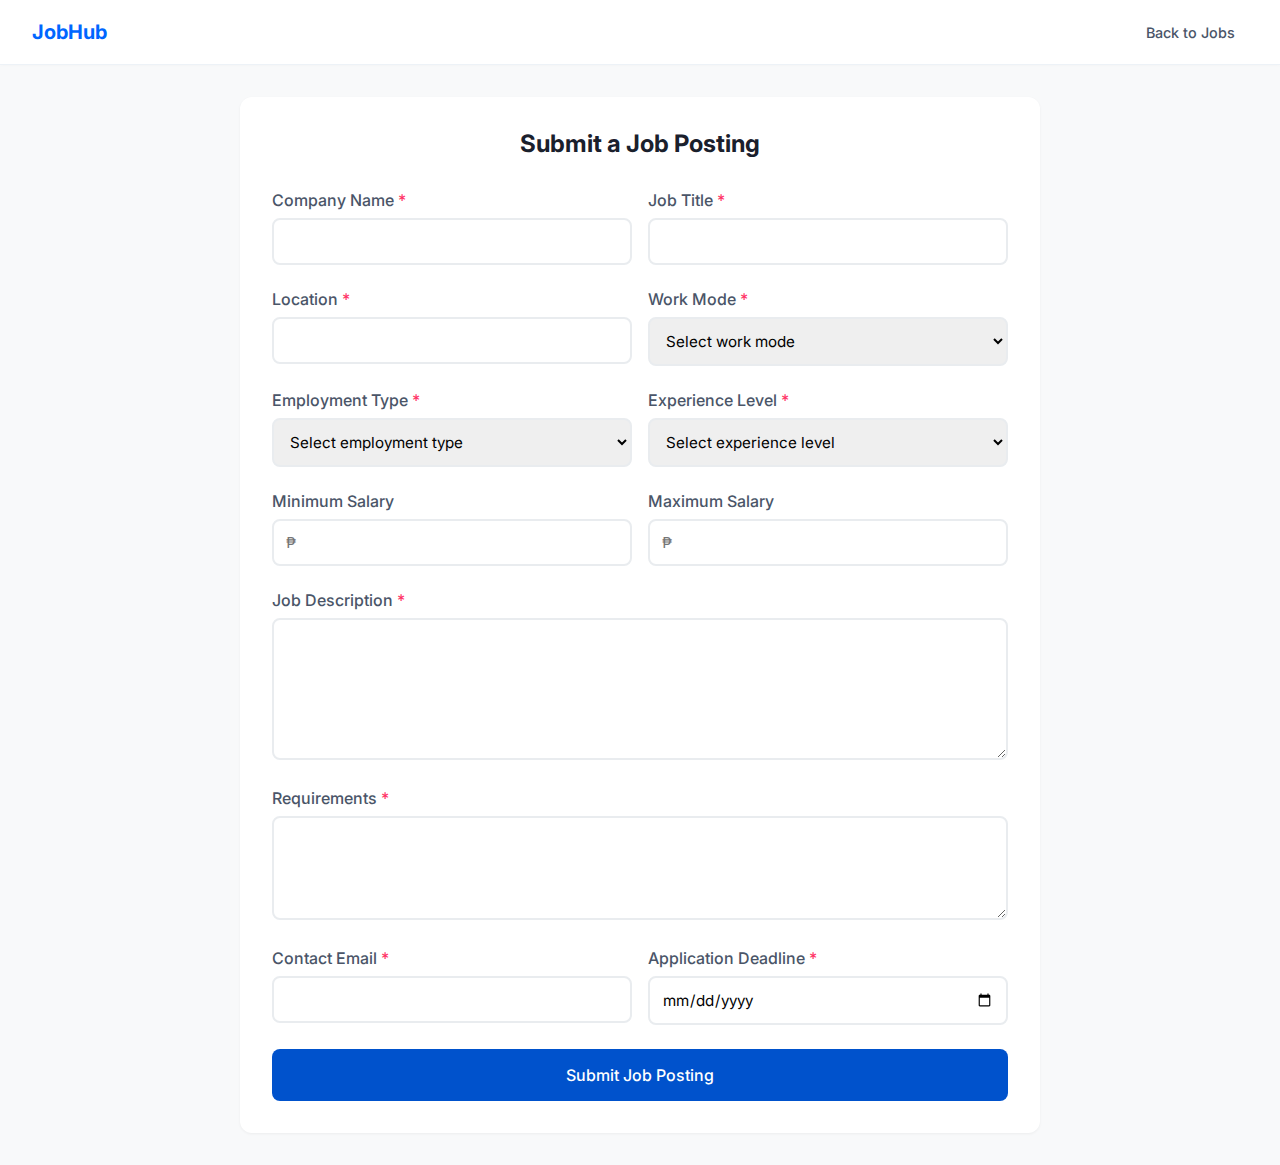
<file: speaker-submission.html>
<!DOCTYPE html>
<html lang="en">
<head>
    <meta charset="UTF-8">
    <meta name="viewport" content="width=device-width, initial-scale=1.0">
    <title>Submit Job - JobHub</title>
    <link rel="stylesheet" href="styles.css">
    <link href="https://fonts.googleapis.com/css2?family=Inter:wght@400;500;600;700&display=swap" rel="stylesheet">
    <style>
        .submission-container {
            max-width: 800px;
            margin: 2rem auto;
            padding: 2rem;
            background: white;
            border-radius: 12px;
            box-shadow: 0 1px 3px rgba(0,0,0,0.05);
        }

        .form-title {
            color: #1a202c;
            margin-bottom: 2rem;
            text-align: center;
        }

        .form-group {
            margin-bottom: 1.5rem;
        }

        .form-group label {
            display: block;
            margin-bottom: 0.5rem;
            color: #4a5568;
            font-weight: 500;
        }

        .form-group input,
        .form-group textarea,
        .form-group select {
            width: 100%;
            padding: 0.75rem;
            border: 2px solid #e9ecef;
            border-radius: 8px;
            font-size: 0.95rem;
            transition: all 0.2s ease;
        }

        .form-group input:focus,
        .form-group textarea:focus,
        .form-group select:focus {
            border-color: #0052cc;
            box-shadow: 0 0 0 4px rgba(0,82,204,0.1);
            outline: none;
        }

        .form-row {
            display: grid;
            grid-template-columns: 1fr 1fr;
            gap: 1rem;
        }

        .submit-btn {
            background: #0052cc;
            color: white;
            border: none;
            padding: 1rem 2rem;
            border-radius: 8px;
            font-weight: 500;
            cursor: pointer;
            width: 100%;
            font-size: 1rem;
            transition: background-color 0.2s ease;
        }

        .submit-btn:hover {
            background: #0747a6;
        }

        .required {
            color: #ff3366;
        }

        @media (max-width: 768px) {
            .form-row {
                grid-template-columns: 1fr;
            }
            
            .submission-container {
                margin: 1rem;
                padding: 1.5rem;
            }
        }
    </style>
</head>
<body>
    <header>
        <nav>
            <div class="logo">
                <h1>JobHub</h1>
            </div>
            <div class="nav-buttons">
                <a href="index.html" class="employer-btn">Back to Jobs</a>
            </div>
        </nav>
    </header>

    <div class="submission-container">
        <h2 class="form-title">Submit a Job Posting</h2>
        <form id="jobSubmissionForm">
            <div class="form-row">
                <div class="form-group">
                    <label for="companyName">Company Name <span class="required">*</span></label>
                    <input type="text" id="companyName" name="companyName" required>
                </div>
                <div class="form-group">
                    <label for="jobTitle">Job Title <span class="required">*</span></label>
                    <input type="text" id="jobTitle" name="jobTitle" required>
                </div>
            </div>

            <div class="form-row">
                <div class="form-group">
                    <label for="location">Location <span class="required">*</span></label>
                    <input type="text" id="location" name="location" required>
                </div>
                <div class="form-group">
                    <label for="workMode">Work Mode <span class="required">*</span></label>
                    <select id="workMode" name="workMode" required>
                        <option value="">Select work mode</option>
                        <option value="remote">Remote</option>
                        <option value="hybrid">Hybrid</option>
                        <option value="onsite">On-site</option>
                    </select>
                </div>
            </div>

            <div class="form-row">
                <div class="form-group">
                    <label for="employmentType">Employment Type <span class="required">*</span></label>
                    <select id="employmentType" name="employmentType" required>
                        <option value="">Select employment type</option>
                        <option value="fullTime">Full Time</option>
                        <option value="partTime">Part Time</option>
                        <option value="contract">Contract</option>
                        <option value="internship">Internship</option>
                    </select>
                </div>
                <div class="form-group">
                    <label for="experienceLevel">Experience Level <span class="required">*</span></label>
                    <select id="experienceLevel" name="experienceLevel" required>
                        <option value="">Select experience level</option>
                        <option value="entry">Entry Level</option>
                        <option value="mid">Mid Level</option>
                        <option value="senior">Senior Level</option>
                        <option value="executive">Executive</option>
                    </select>
                </div>
            </div>

            <div class="form-row">
                <div class="form-group">
                    <label for="salaryMin">Minimum Salary</label>
                    <input type="number" id="salaryMin" name="salaryMin" placeholder="₱">
                </div>
                <div class="form-group">
                    <label for="salaryMax">Maximum Salary</label>
                    <input type="number" id="salaryMax" name="salaryMax" placeholder="₱">
                </div>
            </div>

            <div class="form-group">
                <label for="jobDescription">Job Description <span class="required">*</span></label>
                <textarea id="jobDescription" name="jobDescription" rows="6" required></textarea>
            </div>

            <div class="form-group">
                <label for="requirements">Requirements <span class="required">*</span></label>
                <textarea id="requirements" name="requirements" rows="4" required></textarea>
            </div>

            <div class="form-row">
                <div class="form-group">
                    <label for="email">Contact Email <span class="required">*</span></label>
                    <input type="email" id="email" name="email" required>
                </div>
                <div class="form-group">
                    <label for="deadline">Application Deadline <span class="required">*</span></label>
                    <input type="date" id="deadline" name="deadline" required>
                </div>
            </div>

            <button type="submit" class="submit-btn">Submit Job Posting</button>
        </form>
    </div>

    <script>
        document.getElementById('jobSubmissionForm').addEventListener('submit', function(e) {
            e.preventDefault();
            // Add your form submission logic here
            alert('Job posting submitted successfully!');
            this.reset();
        });
    </script>
</body>
</html>
</file>
<file: styles.css>
* {
    margin: 0;
    padding: 0;
    box-sizing: border-box;
    font-family: 'Inter', -apple-system, BlinkMacSystemFont, sans-serif;
}

body {
    background-color: #f8f9fa;
}

header {
    background: white;
    padding: 0.5rem 2rem;
    box-shadow: 0 1px 3px rgba(0,0,0,0.02);
    border-bottom: 1px solid #edf2f7;
}

nav {
    display: flex;
    align-items: center;
    justify-content: space-between;
    gap: 1.5rem;
    max-width: 1400px;
    margin: 0 auto;
    height: 48px;
}

.logo-container {
    flex: 0.2;
}

.logo {
    display: flex;
    align-items: center;
    gap: 0.5rem;
}

.logo h1 {
    font-size: 1.25rem;
    color: #0066ff;
    font-weight: 700;
}

.logo img {
    height: 24px;
    width: auto;
}

.search-bar {
    display: flex;
    align-items: center;
    background: white;
    border: 1px solid #e2e8f0;
    border-radius: 6px;
    padding: 0.25rem;
    width: 400px;
    margin: 0;
    transition: all 0.2s ease;
}

.search-bar:focus-within {
    border-color: #0066ff;
    box-shadow: 0 0 0 3px rgba(0,102,255,0.1);
}

.search-bar input {
    border: none;
    padding: 0.35rem 0.8rem;
    font-size: 0.9rem;
    width: 100%;
    outline: none;
}

.search-btn {
    background: #0066ff;
    color: white;
    border: none;
    padding: 0.35rem 0.8rem;
    border-radius: 4px;
    font-weight: 500;
    font-size: 0.9rem;
    white-space: nowrap;
}

.nav-buttons {
    display: flex;
    align-items: center;
    gap: 1rem;
    white-space: nowrap;
}

.nav-buttons a {
    text-decoration: none;
    font-size: 0.9rem;
    font-weight: 500;
    padding: 0.4rem 0.8rem;
    border-radius: 4px;
    transition: all 0.2s ease;
}

.employer-btn {
    color: #4a5568;
}

.employer-btn:hover {
    color: #2d3748;
    background: #f7fafc;
}

.login-btn {
    color: #0066ff;
}

.login-btn:hover {
    background: rgba(0, 102, 255, 0.1);
}

.signup-btn {
    background: #0066ff;
    color: white;
    border: none;
}

.signup-btn:hover {
    background: #0052cc;
    transform: translateY(-1px);
}

.categories {
    display: flex;
    gap: 1rem;
    padding: 1rem 2rem;
    overflow-x: auto;
    scrollbar-width: none;
    -ms-overflow-style: none;
    position: relative;
}

.categories::-webkit-scrollbar {
    display: none;
}

.category-card {
    background: white;
    border: 1px solid #e2e8f0;
    padding: 0.75rem 1.5rem;
    border-radius: 8px;
    white-space: nowrap;
    cursor: pointer;
    transition: all 0.2s ease;
    display: flex;
    align-items: center;
    gap: 0.5rem;
    min-width: fit-content;
}

.category-card:hover {
    border-color: #0066ff;
    color: #0066ff;
    transform: translateY(-1px);
}

.new-badge {
    background: #ff3366;
    color: white;
    padding: 0.2rem 0.4rem;
    border-radius: 4px;
    font-size: 0.7rem;
    font-weight: 600;
}

.job-listings {
    display: grid;
    grid-template-columns: repeat(auto-fit, minmax(300px, 1fr));
    gap: 2rem;
}

.job-card {
    background: white;
    border: 1px solid #e2e8f0;
    border-radius: 12px;
    padding: 1.5rem;
    transition: all 0.2s ease;
}

.job-card:hover {
    border-color: #0066ff;
    transform: translateY(-2px);
    box-shadow: 0 4px 12px rgba(0,0,0,0.05);
}

.job-header {
    display: flex;
    justify-content: space-between;
    align-items: flex-start;
    gap: 1rem;
    margin-bottom: 1rem;
}

.company-info {
    display: flex;
    align-items: flex-start;
    gap: 1rem;
    width: 100%;
}

.company-logo {
    width: 48px;
    height: 48px;
    border-radius: 8px;
    flex-shrink: 0;
    overflow: hidden;
    background: #f3f4f6;
    display: flex;
    align-items: center;
    justify-content: center;
    position: relative;
}

.company-logo img {
    width: 100%;
    height: 100%;
    object-fit: cover;
    position: absolute;
    top: 0;
    left: 0;
}

.company-logo span {
    font-size: 1.2rem;
    font-weight: 600;
    color: #6b7280;
}

.title-company-container {
    display: flex;
    flex-direction: column;
    gap: 0.25rem;
    width: 100%;
    overflow: hidden;
}

.title-company-container h3 {
    font-size: 1.1rem;
    color: #1a202c;
    margin: 0;
    white-space: nowrap;
    overflow: hidden;
    text-overflow: ellipsis;
}

.company-name {
    font-size: 0.9rem;
    color: #6b7280;
    margin: 0;
    white-space: nowrap;
    overflow: hidden;
    text-overflow: ellipsis;
    max-width: 100%;
}

.favorite-btn {
    background: none;
    border: none;
    cursor: pointer;
    font-size: 1.2rem;
    opacity: 0.5;
    transition: all 0.2s ease;
    flex-shrink: 0;
}

.favorite-btn:hover {
    opacity: 1;
    transform: scale(1.1);
}

.job-card h3 {
    color: #1a202c;
    font-size: 1.1rem;
    margin-bottom: 0.5rem;
}

.job-card p {
    color: #4a5568;
    font-size: 0.95rem;
    margin-bottom: 0.5rem;
}

.job-details {
    margin: 1rem 0;
    font-size: 0.95rem;
}

.job-details p {
    margin-bottom: 0.5rem;
    display: flex;
    align-items: center;
    gap: 0.5rem;
}

.job-details i {
    width: 16px;
    color: #64748b;
}

.job-type-badge {
    font-size: 0.8rem;
    padding: 0.25rem 0.6rem;
    border-radius: 4px;
    font-weight: 500;
}

.hybrid {
    background: #fff3dc;
    color: #b7791f;
}

.remote {
    background: #e6fffa;
    color: #047481;
}

.onsite {
    background: #f0fff4;
    color: #2f855a;
}

.job-footer {
    display: flex;
    justify-content: space-between;
    align-items: center;
    margin-top: 1.5rem;
    padding-top: 1rem;
    border-top: 1px solid #e9ecef;
}

.level-badge {
    padding: 0.25rem 0.6rem;
    font-size: 0.8rem;
    border-radius: 4px;
}

@media (max-width: 1024px) {
    .search-bar {
        width: 300px;
    }
}

@media (max-width: 768px) {
    header {
        padding: 0.5rem 1rem;
    }

    nav {
        justify-content: space-between;
    }

    .logo h1 {
        font-size: 1.1rem;
    }

    .logo img {
        height: 20px;
    }

    .search-bar {
        order: 3;
        width: 100%;
    }

    .logo-container {
        flex: initial;
    }

    .nav-buttons {
        flex: initial;
    }

    .nav-buttons a {
        font-size: 0.85rem;
        padding: 0.35rem 0.7rem;
    }

    .categories {
        grid-template-columns: 1fr 1fr;
        padding: 1rem;
    }

    .location-input {
        max-width: 100%;
    }

    .hero-section {
        padding: 4rem 1rem;
    }
    
    .stat-item {
        backdrop-filter: none;
    }
}

.hero-section {
    background: #0066ff;
    padding: 4rem 2rem;
    text-align: center;
    position: relative;
}

.hero-content {
    max-width: 1200px;
    margin: 0 auto;
}

.hero-content h1 {
    font-size: 3rem;
    margin-bottom: 1rem;
    color: white;
}

.hero-content p {
    font-size: 1.2rem;
    margin-bottom: 2rem;
    opacity: 0.9;
    color: white;
}

.hero-stats {
    display: flex;
    justify-content: center;
    gap: 2rem;
    margin-top: 3rem;
}

.stat-item {
    background: rgba(255, 255, 255, 0.1);
    padding: 1.5rem 2.5rem;
    border-radius: 12px;
    min-width: 200px;
    display: flex;
    flex-direction: column;
    align-items: center;
    gap: 0.5rem;
}

.stat-number {
    font-size: 2.5rem;
    font-weight: 700;
    color: white;
    display: flex;
    align-items: center;
}

.stat-label {
    color: white;
    font-size: 1rem;
    opacity: 0.9;
}

.categories-section {
    padding: 2rem;
}

.categories-section h2 {
    text-align: center;
    margin-bottom: 2rem;
    color: #1a202c;
}

.category-card i {
    font-size: 1.25rem;
}

.job-count {
    font-size: 0.85rem;
    color: #666;
}

.featured-companies {
    padding: 4rem 2rem;
    background: #f8f9fa;
}

.featured-companies h2 {
    text-align: center;
    margin-bottom: 2rem;
    color: #1a202c;
}

.company-logos {
    display: grid;
    grid-template-columns: repeat(auto-fill, minmax(200px, 1fr));
    gap: 1.5rem;
    max-width: 1200px;
    margin: 0 auto;
}

.featured-company-card {
    background: white;
    padding: 1.5rem;
    border-radius: 12px;
    text-align: center;
    transition: all 0.3s ease;
    border: 1px solid #e9ecef;
    display: flex;
    flex-direction: column;
    align-items: center;
    gap: 1rem;
}

.featured-company-logo {
    width: 60px;
    height: 60px;
    border-radius: 12px;
    display: flex;
    align-items: center;
    justify-content: center;
    margin: 0 auto 1rem;
    background: #f3f4f6;
    overflow: hidden;
}

.featured-company-logo img {
    width: 100%;
    height: 100%;
    object-fit: cover;
}

.featured-company-logo span {
    font-size: 1.5rem;
    font-weight: 600;
    color: #6b7280;
}

.featured-company-info {
    width: 100%;
}

.featured-company-info h3 {
    font-size: 1.1rem;
    margin-bottom: 0.5rem;
    color: #1a202c;
    white-space: nowrap;
    overflow: hidden;
    text-overflow: ellipsis;
}

.featured-company-info p {
    color: #64748b;
    font-size: 0.9rem;
    margin-bottom: 1rem;
    white-space: nowrap;
    overflow: hidden;
    text-overflow: ellipsis;
}

.view-jobs-btn {
    background: transparent;
    border: 1px solid #e9ecef;
    padding: 0.5rem 1rem;
    border-radius: 6px;
    color: #4a5568;
    font-size: 0.9rem;
    cursor: pointer;
    transition: all 0.2s ease;
    width: 100%;
}

.view-jobs-btn:hover {
    background: #f8f9fa;
    border-color: #cbd5e0;
}

.job-listings-section {
    max-width: 1200px;
    margin: 2rem auto;
    padding: 0 2rem;
}

.job-filters {
    background: white;
    padding: 1rem;
    border-radius: 12px;
    margin-bottom: 2rem;
    border: 1px solid #e9ecef;
    display: flex;
    gap: 1rem;
    align-items: center;
    flex-wrap: wrap;
}

.filter-group {
    flex: 1;
    min-width: 200px;
    margin: 0;
}

.filter-group label {
    display: block;
    font-size: 0.9rem;
    color: #4a5568;
    margin-bottom: 0.4rem;
}

.filter-group select {
    width: 100%;
    padding: 0.6rem;
    border: 1px solid #e9ecef;
    border-radius: 6px;
    font-size: 0.95rem;
    color: #1a202c;
    background: #f8f9fa;
    cursor: pointer;
}

.job-listings {
    display: grid;
    grid-template-columns: repeat(auto-fill, minmax(350px, 1fr));
    gap: 1.5rem;
}

.apply-btn {
    width: 100%;
    background: linear-gradient(135deg, #0052cc 0%, #1a75ff 100%);
    color: white;
    border: none;
    padding: 0.8rem;
    border-radius: 6px;
    font-weight: 500;
    cursor: pointer;
    transition: all 0.3s ease;
    position: relative;
    overflow: hidden;
}

.apply-btn::after {
    content: '';
    position: absolute;
    width: 100%;
    height: 100%;
    top: 0;
    left: -100%;
    background: linear-gradient(90deg, rgba(255,255,255,0) 0%, rgba(255,255,255,0.2) 50%, rgba(255,255,255,0) 100%);
    transition: all 0.6s ease;
}

.apply-btn:hover::after {
    left: 100%;
}

.site-footer {
    background: #f8fafc;
    padding: 4rem 2rem;
    color: #1a202c;
    border-top: 1px solid #e2e8f0;
}

.footer-content {
    max-width: 1200px;
    margin: 0 auto;
    display: flex;
    justify-content: space-between;
    gap: 4rem;
}

.footer-logo {
    max-width: 400px;
}

.footer-logo-img {
    width: 45px;
    height: auto;
    margin-bottom: 2rem;
}

.footer-tagline {
    font-size: 2.5rem;
    font-weight: 800;
    line-height: 1.2;
    margin-bottom: 1.5rem;
    color: #1a202c;
    letter-spacing: -0.02em;
}

.footer-subtitle {
    color: #64748b;
    font-size: 1.1rem;
    line-height: 1.6;
    margin-bottom: 2rem;
}

.footer-links {
    display: flex;
    gap: 4rem;
    flex: 1;
    justify-content: flex-end;
}

.footer-column {
    min-width: 160px;
}

.footer-column h4 {
    font-size: 0.9rem;
    color: #0066ff;
    margin-bottom: 1.2rem;
    font-weight: 600;
    text-transform: uppercase;
    letter-spacing: 0.05em;
}

.footer-column ul {
    list-style: none;
    padding: 0;
    margin: 0;
}

.footer-column ul li {
    margin-bottom: 0.8rem;
}

.footer-column ul li a {
    color: #4a5568;
    text-decoration: none;
    font-size: 0.9rem;
    transition: all 0.2s ease;
    display: inline-block;
}

.footer-column ul li a:hover {
    color: #0066ff;
}

.app-downloads {
    display: flex;
    flex-direction: column;
    gap: 0.8rem;
}

.app-button img {
    height: 36px;
    width: auto;
    border-radius: 6px;
}

.footer-bottom {
    max-width: 1200px;
    margin: 3rem auto 0;
    padding-top: 1.5rem;
    border-top: 1px solid #e2e8f0;
    display: flex;
    justify-content: space-between;
    align-items: center;
}

.footer-legal {
    display: flex;
    align-items: center;
    gap: 2rem;
    color: #64748b;
    font-size: 0.9rem;
}

/* Responsive adjustments */
@media (max-width: 1024px) {
    .footer-content {
        flex-direction: column;
        gap: 3rem;
    }

    .footer-links {
        justify-content: space-between;
        flex-wrap: wrap;
        gap: 2rem;
    }

    .footer-column {
        min-width: 140px;
    }
}

@media (max-width: 768px) {
    .footer-links {
        flex-direction: row;
        flex-wrap: wrap;
        justify-content: flex-start;
        gap: 2rem;
    }

    .footer-column {
        flex: 1;
        min-width: 200px;
    }

    .footer-bottom {
        flex-direction: column;
        gap: 1rem;
        text-align: center;
    }
}

.section-title {
    text-align: center;
    margin-bottom: 3rem;
    position: relative;
}

.section-title::after {
    content: '';
    display: block;
    width: 50px;
    height: 3px;
    background: #0052cc;
    margin: 1rem auto;
}

.deadline {
    color: #718096;
    font-size: 0.9rem;
}

/* Loading animation for job cards */
@keyframes cardLoading {
    0% {
        opacity: 0;
        transform: translateY(20px);
    }
    100% {
        opacity: 1;
        transform: translateY(0);
    }
}

.job-card {
    animation: cardLoading 0.5s ease forwards;
}

/* Smooth scrolling */
html {
    scroll-behavior: smooth;
}

/* Language selector */
.language-select {
    padding: 0.4rem 0.8rem;
    border: 1px solid #e2e8f0;
    border-radius: 4px;
    font-size: 0.9rem;
    color: #4a5568;
    background: white;
    cursor: pointer;
    transition: all 0.2s ease;
}

.language-select:hover {
    border-color: #cbd5e0;
    background: #f7fafc;
}
</file>
